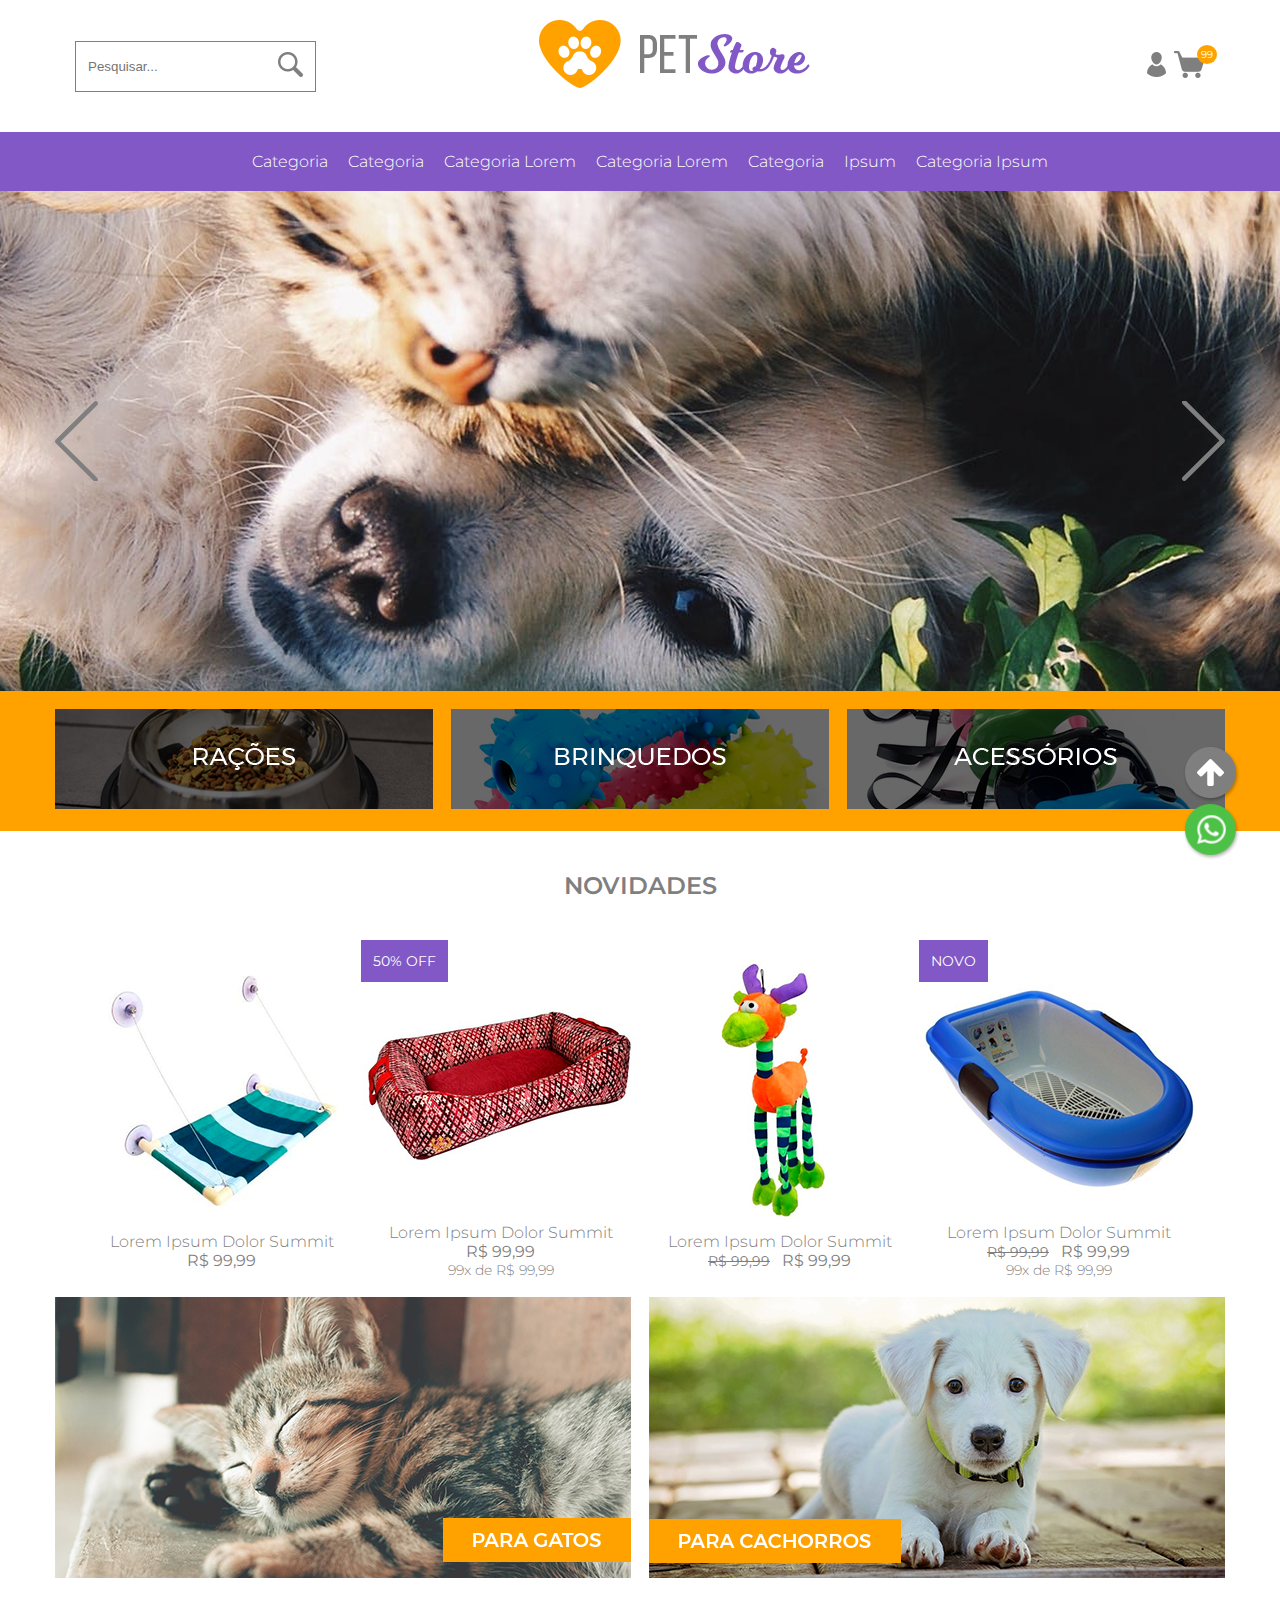
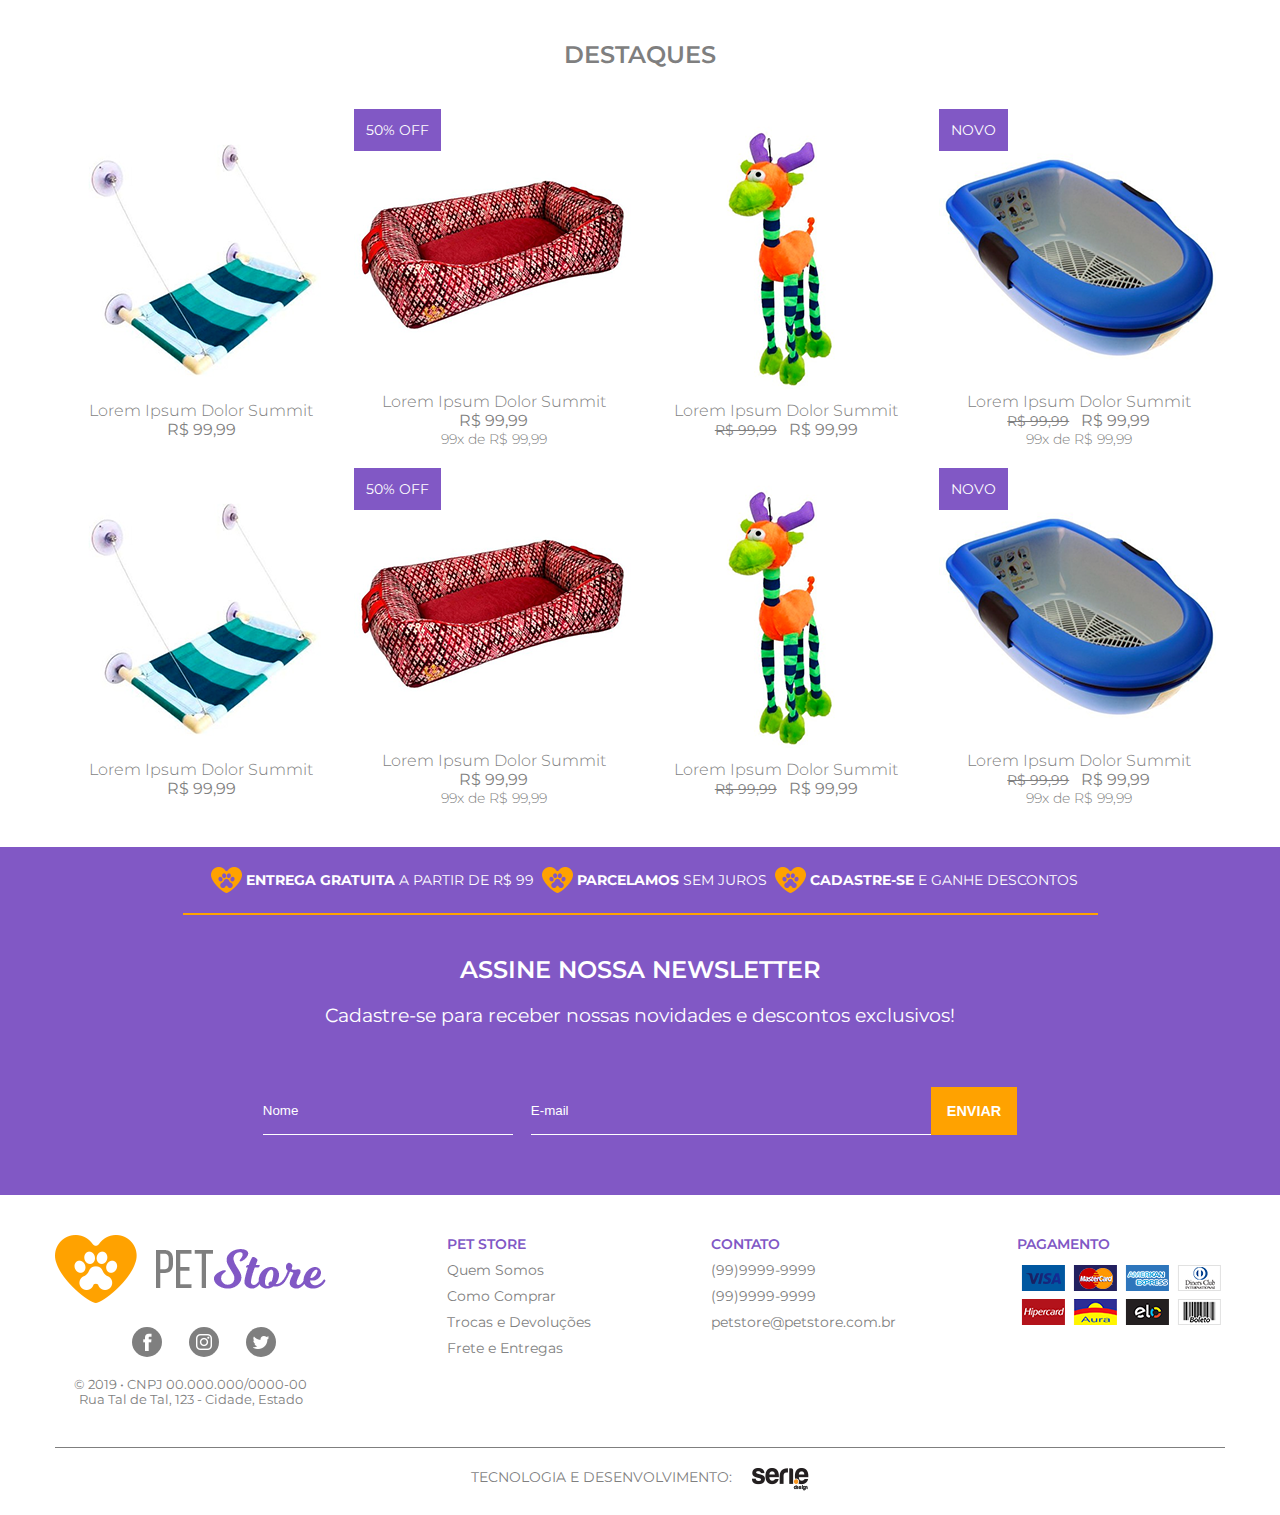
<file: parte1/index.html>
<!DOCTYPE html>
<html lang="pt-BR">
	<head>
		<meta charset="utf-8" />
		<meta http-equiv="x-ua-compatible" content="ie=edge" />
		<title>Pet Store</title>
		<meta name="description" content="" />
		<meta name="viewport" content="width=device-width, initial-scale=1" />
		<link rel="shortcut icon" href="" />
		<link rel="stylesheet" href="css/reset.css" />
		<link rel="stylesheet" href="css/styles.css" />
	</head>

	<body>
		<!-- TODO Check icons hover  -->

		<header>
			<div class="header-top">
				<form action="" class="search">
					<input class="search-input" type="text" placeholder="Pesquisar..." />
					<a href="">
						<img src="./assets/icons/lupa.png" />
					</a>
				</form>
				<div class="align-top">
					<a class="header-top-link" href="">
						<img src="./assets/images/logo.png" />
					</a>
					<div class="icons-right">
						<a href="#">
							<img src="./assets/icons/login.png" />
						</a>
						<div class="wrapper-cart">
							<a href="">
								<img src="./assets/icons/carrinho.png" />
								<div class="cart-itens-count"><span>99</span></div>
							</a>
						</div>
					</div>
				</div>
			</div>
			<div class="wrapper-mobile-menu-icon">
				<img src="./assets/icons/icon-logo.png" alt="" />
				<img
					class="mobile-menu-icon"
					src="./assets/icons/ver mais.png"
					alt=""
				/>
			</div>
			<nav class="menu-container">
				<ul class="menu">
					<li class="menu-item">
						<a class="menu-link" href="">categoria </a>
					</li>
					<li class="menu-item">
						<a class="menu-link" href="">categoria</a>
					</li>
					<li class="menu-item">
						<a class="menu-link" href="">categoria lorem </a>
					</li>
					<li class="menu-item">
						<a class="menu-link" href="">categoria lorem</a>
					</li>
					<li class="menu-item">
						<a class="menu-link" href="">categoria</a>
					</li>
					<li class="menu-item">
						<a class="menu-link" href=""> ipsum</a>
					</li>
					<li class="menu-item">
						<a class="menu-link" href="">categoria ipsum</a>
					</li>
				</ul>
			</nav>
			<div class="carousel">
				<img class="banner" src="./assets/images/banner-full.png" />
				<div class="wrapper-arrow">
					<div class="container-arrows">
						<svg
							class="arrow arrow-left"
							xmlns="http://www.w3.org/2000/svg"
							xmlns:xlink="http://www.w3.org/1999/xlink"
							width="44px"
							height="81px"
						>
							<path
								fill-rule="evenodd"
								fill="currentColor"
								d="M0.662,38.869 L39.092,0.643 C39.997,-0.257 41.448,-0.257 42.353,0.643 C43.258,1.544 43.258,2.986 42.353,3.887 L5.562,40.482 L42.353,77.078 C43.258,77.978 43.258,79.421 42.353,80.321 C41.909,80.763 41.312,81.000 40.731,81.000 C40.151,81.000 39.553,80.779 39.110,80.321 L0.678,42.096 C-0.226,41.212 -0.226,39.752 0.662,38.869 L0.662,38.869 Z"
							/>
						</svg>
						<svg
							class="arrow arrow-right"
							xmlns="http://www.w3.org/2000/svg"
							xmlns:xlink="http://www.w3.org/1999/xlink"
							width="44px"
							height="81px"
						>
							<path
								fill-rule="evenodd"
								fill="currentColor"
								d="M0.662,38.869 L39.092,0.643 C39.997,-0.257 41.448,-0.257 42.353,0.643 C43.258,1.544 43.258,2.986 42.353,3.887 L5.562,40.482 L42.353,77.078 C43.258,77.978 43.258,79.421 42.353,80.321 C41.909,80.763 41.312,81.000 40.731,81.000 C40.151,81.000 39.553,80.779 39.110,80.321 L0.678,42.096 C-0.226,41.212 -0.226,39.752 0.662,38.869 L0.662,38.869 Z"
							/>
						</svg>
					</div>
				</div>
			</div>
			<div class="header-bottom">
				<div class="category">
					<a href="">
						<img src="./assets/images/category/01.png" srcset="" />
					</a>
					<a href="">
						<img src="./assets/images/category/02.png" srcset="" />
					</a>
					<a href="">
						<img src="./assets/images/category/03.png" srcset="" />
					</a>
				</div>
			</div>
		</header>

		<section class="container">
			<h2 class="title">novidades</h2>
			<ul class="list-products">
				<li class="item-product">
					<div class="wrapper-product-image">
						<img src="./assets/images/products/01.png" />
						<div class="wrapper-product-button">
							<button class="button-product-buy">compra rápida</button>
						</div>
					</div>
					<h3 class="product-name">lorem ipsum dolor summit</h3>
					<div class="product-price">
						<p class="procuct-price_active">R$ 99,99</p>
					</div>
				</li>
				<li class="item-product">
					<div class="wrapper-product-image">
						<img src="./assets/images/products/02.png" />
						<div class="wrapper-product-button">
							<button class="button-product-buy">compra rápida</button>
						</div>
						<span class="product-tag"> 50% off</span>
					</div>
					<h3 class="product-name">lorem ipsum dolor summit</h3>
					<div class="product-price">
						<p class="procuct-price_active">R$ 99,99</p>
					</div>
					<p class="product-price_installment">99x de R$ 99,99</p>
				</li>
				<li class="item-product">
					<div class="wrapper-product-image">
						<img src="./assets/images/products/03.png" />
						<div class="wrapper-product-button">
							<button class="button-product-buy">compra rápida</button>
						</div>
					</div>
					<h3 class="product-name">lorem ipsum dolor summit</h3>
					<div class="product-price">
						<p class="product-price_disabled">R$ 99,99</p>
						<p class="procuct-price_active">R$ 99,99</p>
					</div>
				</li>
				<li class="item-product">
					<div class="wrapper-product-image">
						<img src="./assets/images/products/04.png" />
						<div class="wrapper-product-button">
							<button class="button-product-buy">compra rápida</button>
						</div>
						<span class="product-tag">novo</span>
					</div>
					<h3 class="product-name">lorem ipsum dolor summit</h3>
					<div class="product-price">
						<p class="product-price_disabled">R$ 99,99</p>
						<p class="procuct-price_active">R$ 99,99</p>
					</div>
					<p class="product-price_installment">99x de R$ 99,99</p>
				</li>
			</ul>
		</section>
		<div class="category">
			<a href="">
				<img src="./assets/images/category/cats.png" srcset="" />
			</a>
			<a href="">
				<img src="./assets/images/category/dogs.png" srcset="" />
			</a>
		</div>
		<section class="container">
			<h2 class="title">destaques</h2>
			<ul class="list-products">
				<li class="item-product">
					<div class="wrapper-product-image">
						<img src="./assets/images/products/01.png" />
						<div class="wrapper-product-button">
							<button class="button-product-buy">compra rápida</button>
						</div>
					</div>
					<h3 class="product-name">lorem ipsum dolor summit</h3>
					<div class="product-price">
						<p class="procuct-price_active">R$ 99,99</p>
					</div>
				</li>
				<li class="item-product">
					<div class="wrapper-product-image">
						<img src="./assets/images/products/02.png" />
						<div class="wrapper-product-button">
							<button class="button-product-buy">compra rápida</button>
						</div>
						<span class="product-tag"> 50% off</span>
					</div>
					<h3 class="product-name">lorem ipsum dolor summit</h3>
					<div class="product-price">
						<p class="procuct-price_active">R$ 99,99</p>
					</div>
					<p class="product-price_installment">99x de R$ 99,99</p>
				</li>
				<li class="item-product">
					<div class="wrapper-product-image">
						<img src="./assets/images/products/03.png" />
						<div class="wrapper-product-button">
							<button class="button-product-buy">compra rápida</button>
						</div>
					</div>
					<h3 class="product-name">lorem ipsum dolor summit</h3>
					<div class="product-price">
						<p class="product-price_disabled">R$ 99,99</p>
						<p class="procuct-price_active">R$ 99,99</p>
					</div>
				</li>
				<li class="item-product">
					<div class="wrapper-product-image">
						<img src="./assets/images/products/04.png" />
						<div class="wrapper-product-button">
							<button class="button-product-buy">compra rápida</button>
						</div>
						<span class="product-tag">novo</span>
					</div>
					<h3 class="product-name">lorem ipsum dolor summit</h3>
					<div class="product-price">
						<p class="product-price_disabled">R$ 99,99</p>
						<p class="procuct-price_active">R$ 99,99</p>
					</div>
					<p class="product-price_installment">99x de R$ 99,99</p>
				</li>
				<li class="item-product">
					<div class="wrapper-product-image">
						<img src="./assets/images/products/01.png" />
						<div class="wrapper-product-button">
							<button class="button-product-buy">compra rápida</button>
						</div>
					</div>
					<h3 class="product-name">lorem ipsum dolor summit</h3>
					<div class="product-price">
						<p class="procuct-price_active">R$ 99,99</p>
					</div>
				</li>
				<li class="item-product">
					<div class="wrapper-product-image">
						<img src="./assets/images/products/02.png" />
						<div class="wrapper-product-button">
							<button class="button-product-buy">compra rápida</button>
						</div>
						<span class="product-tag"> 50% off</span>
					</div>
					<h3 class="product-name">lorem ipsum dolor summit</h3>
					<div class="product-price">
						<p class="procuct-price_active">R$ 99,99</p>
					</div>
					<p class="product-price_installment">99x de R$ 99,99</p>
				</li>
				<li class="item-product">
					<div class="wrapper-product-image">
						<img src="./assets/images/products/03.png" />
						<div class="wrapper-product-button">
							<button class="button-product-buy">compra rápida</button>
						</div>
					</div>
					<h3 class="product-name">lorem ipsum dolor summit</h3>
					<div class="product-price">
						<p class="product-price_disabled">R$ 99,99</p>
						<p class="procuct-price_active">R$ 99,99</p>
					</div>
				</li>
				<li class="item-product">
					<div class="wrapper-product-image">
						<img src="./assets/images/products/04.png" />
						<div class="wrapper-product-button">
							<button class="button-product-buy">compra rápida</button>
						</div>
						<span class="product-tag">novo</span>
					</div>
					<h3 class="product-name">lorem ipsum dolor summit</h3>
					<div class="product-price">
						<p class="product-price_disabled">R$ 99,99</p>
						<p class="procuct-price_active">R$ 99,99</p>
					</div>
					<p class="product-price_installment">99x de R$ 99,99</p>
				</li>
			</ul>
		</section>
		<section class="container-newsletter">
			<ul class="newsletter-benefits">
				<li>
					<img src="./assets/icons/icon-logo.png" />
					<span><b>entrega gratuita</b> a partir de R$ 99</span>
				</li>
				<li>
					<img src="./assets/icons/icon-logo.png" />
					<span> <b>parcelamos</b> sem juros</span>
				</li>
				<li>
					<img src="./assets/icons/icon-logo.png" />
					<span><b>cadastre-se</b> e ganhe descontos</span>
				</li>
			</ul>
			<h2 class="newsletter-title">assine nossa newsletter</h2>
			<h3 class="newsletter-subtitle">
				Cadastre-se para receber nossas novidades e descontos exclusivos!
			</h3>
			<form class="newsletter-form" action="#">
				<input
					class="input form-input-name"
					type="text"
					placeholder="Nome"
					name=""
					id=""
				/>
				<input
					class="input form-input-email"
					type="text"
					placeholder="E-mail"
					name=""
					id=""
				/>

				<button class="newsletter-form-button">Enviar</button>
			</form>
		</section>
		<footer class="footer">
			<div class="top-footer">
				<div class="socials">
					<a href="">
						<img src="./assets/images/logo.png" />
					</a>
					<ul class="wrapper-socials-icons">
						<li>
							<img src="./assets/icons/socials/facebook.png" />
						</li>
						<li>
							<img src="./assets/icons/socials/instagram.png" />
						</li>
						<li>
							<img src="./assets/icons/socials/twitter.png" />
						</li>
					</ul>
					<p>© 2019 • CNPJ 00.000.000/0000-00</p>
					<p>Rua Tal de Tal, 123 - Cidade, Estado</p>
				</div>
				<nav class="footer-nav">
					<h3>pet store</h3>
					<ul>
						<li><a href="">Quem Somos</a></li>
						<li><a href="">Como Comprar</a></li>
						<li><a href="">Trocas e Devoluções</a></li>
						<li><a href="">Frete e Entregas</a></li>
					</ul>
				</nav>
				<div class="contacts">
					<h3>contato</h3>
					<a href="tel:+9999-9999">
						<p>(99)9999-9999</p>
					</a>
					<a href="tel:+9999-9999">
						<p>(99)9999-9999</p>
					</a>

					<a href="mailto:petstore@petstore.com.br">
						<p>petstore@petstore.com.br</p>
					</a>
				</div>
				<div class="card-flags">
					<h3>pagamento</h3>
					<ul>
						<li><img src="./assets/images/flags/visa.png" /></li>
						<li><img src="./assets/images/flags/mastercard.png" /></li>
						<li><img src="./assets/images/flags/american.png" /></li>
						<li><img src="./assets/images/flags/dinersclub.png" /></li>
					</ul>
					<ul>
						<li>
							<img src="./assets/images/flags/hipercard.png" />
						</li>
						<li><img src="./assets/images/flags/aura.png" /></li>
						<li><img src="./assets/images/flags/elo.png" /></li>
						<li><img src="./assets/images/flags/boleto.png" /></li>
					</ul>
				</div>
			</div>
			<div class="bottom-footer">
				<p>tecnologia e desenvolvimento:</p>
				<a class="serie-link" href="https://seriedesign.com.br/">
					<img src="./assets/images/logo-seri.e.png" />
				</a>
			</div>
		</footer>
		<div class="float-buttons">
			<img src="./assets/icons/seta.png" alt="" />
			<img src="./assets/icons/whats-app.png" alt="" />
		</div>
	</body>
	<script src="js/script.js" type="text/javascript"></script>
</html>
</file>
<file: parte1/css/styles.css>
/* Coloque o CSS neste arquivo */
@import url("https://fonts.googleapis.com/css2?family=Montserrat:wght@300;400;600&display=swap");

:root {
	--main-primary-color: #ffa200;
	--main-secundary-color: #8158c5;
	--main-dark-color: #7f7f7f;
	--main-light-color: #ffffff;
	--main-width-large: 1170px;
	--main-width-destop: 1024px;
	--main-width-tablet: 768px;
	--main-width-mobile: 520px;
	--main-font-weight-light: 300;
	--main-font-weight-medium: 400;
	--main-font-weight-semi-bold: 600;
	--main-transition-time-short: 0.3s;
}

body {
	font-family: "Montserrat", sans-serif;
	background-color: var(--main-light-color);
	color: var(--main-dark-color);
	max-width: 100vw;
}
.header-top {
	display: flex;
	align-items: center;
	margin: 0 auto;
	max-width: var(--main-width-large);
	padding: 20px;
	background-color: var(--main-light-color);
}

.header-top-link {
	/* width: 200px; */
	margin-bottom: 20px;
	margin-left: 25%;
}
.align-top {
	display: flex;
	width: 100%;
	flex-grow: 2;
	justify-content: space-between;
}
.search {
	display: flex;
	align-items: center;
	justify-content: space-between;
	border: 1px solid var(--main-dark-color);
	padding: 10px 12px;
	width: 300px;
}
.search-input {
	background-color: transparent;
	border: none;
	padding: 0;
	outline: none;
}
.icons-right {
	display: inline-flex;
	align-items: center;
}

.wrapper-cart {
	margin-left: 8px;
	position: relative;
}

.cart-itens-count {
	position: absolute;
	top: -6px;
	right: -12px;
	font-size: 0.6rem;
	background-color: var(--main-primary-color);
	font-weight: var(--main-font-weight-medium);
	border-radius: 50%;
	padding: 4px;
	color: var(--main-light-color);
}
.menu-container {
	background-color: var(--main-secundary-color);
	display: flex;
	justify-content: center;
	width: 100%;
}
.wrapper-mobile-menu-icon {
	display: none;
}
.mobile-menu-icon {
	display: none;
}
.menu {
	display: flex;
	justify-content: space-between;
	padding: 20px 40px;
	max-width: var(--main-width-large);
}
.menu-item a {
	color: var(--main-light-color);
	text-decoration: none;
	text-transform: capitalize;
	font-weight: var(--main-font-weight-light);
	transition: color var(--main-transition-time-short) ease-in-out;
	margin-left: 20px;
}
.menu-item a:hover {
	color: var(--main-primary-color);
}

.nav {
	display: flex;
	justify-content: flex-end;
}
.carousel {
	position: relative;
	display: flex;
	flex-direction: column;
	height: 500px;
	width: 100%;
}

.banner {
	height: 500px;
	object-fit: cover;
}
.wrapper-arrow {
	position: absolute;
	width: 100%;
	height: 100%;
	padding: 0px 20px;
}
.container-arrows {
	display: flex;
	max-width: var(--main-width-large);
	height: 100%;
	align-items: center;
	justify-content: space-between;
	margin: 0 auto;
}

.arrow {
	height: 80px;
	z-index: 999;
	cursor: pointer;
	color: var(--main-dark-color);
	transition: color var(--main-transition-time-short) ease-in-out;
}

.arrow:hover {
	color: var(--main-primary-color);
}

.arrow-right {
	transform: rotate(180deg);
}

.header-bottom {
	width: 100%;
	background-color: var(--main-primary-color);
}
.category {
	max-width: var(--main-width-large);
	margin: 0 auto;
	height: 100%;
	display: flex;
	align-items: center;
	flex-wrap: wrap;
	justify-content: space-between;
	padding: 18px 0px;
}
.category img {
	transition: opacity var(--main-transition-time-short) ease-in-out;
}
.category img:hover {
	opacity: 0.9;
}
.container {
	display: flex;
	justify-content: center;
	margin-top: 40px;
	flex-direction: column;
	align-items: center;
}
.title {
	display: flex;
	justify-content: center;
	text-transform: uppercase;
	margin-bottom: 20px;
	font-weight: var(--main-font-weight-semi-bold);
}
.list-products {
	max-width: var(--main-width-large);
	display: flex;
	justify-content: space-around;
	align-items: center;
	flex-wrap: wrap;
}
.item-product {
	text-align: center;
	margin-top: 20px;
}
.wrapper-product-image {
	position: relative;
}

.product-tag {
	position: absolute;
	top: 0;
	left: 0;
	font-size: 0.9rem;
	background-color: var(--main-secundary-color);
	color: var(--main-light-color);
	padding: 12px;
	text-transform: uppercase;
}
.wrapper-product-button {
	position: absolute;
	display: flex;
	background-color: var(--main-secundary-color);
	top: 0;
	left: 0;
	width: 100%;
	height: 100%;
	justify-content: center;
	align-items: center;
	opacity: 0;
	transition: var(--main-transition-time-short) ease-in-out;
}
.wrapper-product-button:hover {
	opacity: 1;
	background-color: #8258c575;
}

.button-product-buy {
	font-size: 0.9rem;
	background-color: var(--main-primary-color);
	border: none;
	color: var(--main-light-color);
	font-weight: var(--main-font-weight-semi-bold);
	padding: 16px 16px;
	text-transform: uppercase;
}
.button-product-buy:hover {
	cursor: pointer;
}

.product-name {
	font-size: 1rem;
	margin: 0 auto;
	font-weight: var(--main-font-weight-light);
	text-transform: capitalize;
}
.product-price {
	display: flex;

	justify-content: center;
	align-items: center;
}
.product-price_disabled {
	margin-right: 12px;
	font-size: 0.9rem;
	text-decoration: line-through;
}

.product-price_installment {
	font-weight: var(--main-font-weight-light);
	font-size: 0.9rem;
}
.container-newsletter {
	margin-top: 40px;
	display: flex;
	background-color: var(--main-secundary-color);
	justify-content: center;
	align-items: center;
	flex-direction: column;
	padding-bottom: 60px;
}
.newsletter-benefits {
	display: flex;
	align-items: center;
	justify-content: space-between;
	color: var(--main-light-color);
	max-width: var(--main-width-large);
	padding: 20px 20px;
	border-bottom: 2px solid var(--main-primary-color);
}
.newsletter-benefits li {
	display: flex;
	align-items: center;
	margin-left: 8px;
}
.newsletter-benefits li span {
	margin-left: 4px;
	text-transform: uppercase;
	font-size: 0.9rem;
}
.newsletter-title {
	margin-top: 40px;
	font-style: 2rem;
	color: var(--main-light-color);
	text-transform: uppercase;
	font-weight: var(--main-font-weight-semi-bold);
}

.newsletter-subtitle {
	margin-top: 20px;
	color: var(--main-light-color);
	margin-bottom: 60px;
}
.newsletter-form {
	display: flex;
}
.newsletter-form input {
	padding: 12px 0px;
	background-color: var(--main-secundary-color);
	color: var(--main-light-color);
	border: none;
	border-bottom: 1px solid var(--main-light-color);
}
.newsletter-form input::placeholder {
	color: var(--main-light-color);
	display: flex;
}
.newsletter-form-button {
	font-size: 0.9rem;
	background-color: var(--main-primary-color);
	border: none;
	color: var(--main-light-color);
	font-weight: var(--main-font-weight-semi-bold);
	padding: 16px 16px;
	text-transform: uppercase;
}
.newsletter-form-button:hover {
	cursor: pointer;
}
.form-input-name {
	width: 250px;
	outline: none;
}
.form-input-email {
	margin-left: 18px;
	width: 400px;
	outline: none;
}

.footer {
	width: 100%;
	font-size: 0.9rem;
	margin-top: 40px;
}
.top-footer {
	display: flex;
	width: 100%;
	margin: 0 auto;
	max-width: var(--main-width-large);

	justify-content: space-between;
	border-bottom: 1px solid var(--main-dark-color);
	padding-bottom: 40px;
}
.socials {
	display: flex;
	flex-direction: column;
	align-items: center;
	justify-content: center;
}

.socials p {
	font-size: 0.8rem;
}
.wrapper-socials-icons {
	display: flex;
	justify-content: center;
}
.wrapper-socials-icons li {
	display: flex;
	margin: 20px 0px;
	background-color: var(--main-dark-color);
	display: inline-flex;

	justify-content: center;
	align-items: center;
	width: 30px;
	height: 30px;
	padding: 7px;
	border-radius: 50%;
	margin-left: 27px;
	transition: background-color var(--main-transition-time-short) ease-in-out;
}

.wrapper-socials-icons li:hover {
	background-color: var(--main-primary-color);
	cursor: pointer;
}

.footer h3 {
	font-size: 0.9rem;
	text-transform: uppercase;
	font-weight: var(--main-font-weight-semi-bold);
	color: var(--main-secundary-color);
	margin-bottom: 8px;
}
.footer-nav {
}
.footer-nav li {
	margin-bottom: 8px;
}
.footer-nav li a {
	text-decoration: none;
	margin-bottom: 8px;
	color: var(--main-dark-color);
	transition: color var(--main-transition-time-short) ease-in-out;
}
.footer-nav li a:hover {
	color: var(--main-primary-color);
}

.contacts a {
	text-decoration: none;
	color: inherit;
	transition: color var(--main-transition-time-short) ease-in-out;
}
.contacts a:hover {
	color: var(--main-primary-color);
}
.contacts p {
	margin-bottom: 8px;
}
.card-flags {
	display: flex;
	flex-direction: column;
}

.card-flags ul {
	display: flex;
}
.card-flags ul li {
	display: flex;
	margin: 4px;
}
.bottom-footer {
	display: flex;
	padding: 20px 0px;
	justify-content: center;
}
.bottom-footer p {
	text-transform: uppercase;
	margin-right: 20px;
}
.float-buttons {
	position: fixed;
	bottom: 0;
	right: 0;
	margin-right: 40px;
	margin-bottom: 40px;
	display: flex;
	flex-direction: column;
}
.float-buttons img {
	transition: var(--main-transition-time-short) ease;
}
.float-buttons img:hover {
	cursor: pointer;
	transform: scale(1.1);
}

/* queries */
@media (min-width: 1024px) {
	.menu-container {
		display: flex !important;
	}
}
@media (max-width: 1170px) {
	.category {
		flex-direction: column;
		align-items: center;
	}
	.top-footer {
		padding-left: 40px;
		padding-right: 40px;
	}
}
@media (max-width: 1024px) {
	.newsletter-benefits {
		padding: 20px 0px;
		flex-direction: column;
	}
	.newsletter-benefits li {
		margin: 20px 0px;
	}

	.newsletter-subtitle {
		padding: 0px 40px;
		text-align: center;
	}
	.newsletter-form {
		display: flex;
		flex-direction: column;
	}

	.newsletter-form-button {
		padding: 16px 16px;
		text-transform: uppercase;
	}

	.form-input-name {
		width: 350px;
		margin-bottom: 40px;
	}
	.form-input-email {
		margin-left: 0px;
		width: 350px;
		margin-bottom: 40px;
	}
	.container-arrows {
		padding: 0px 10px;
	}
	.header-top {
		flex-direction: row;
	}
	.header-top {
		flex-direction: column-reverse;
	}
	.align-top {
		flex-grow: 0;
	}
	.header-top-link {
		margin-left: 0px;
	}
	.wrapper-mobile-menu-icon {
		/* height: 40px; */
		display: flex;
		align-items: center;
		justify-content: space-between;
		width: 100%;
		padding: 20px;
		background-color: var(--main-secundary-color);
	}
	.menu-container {
		flex-direction: column;
		display: none;
	}
	.mobile-menu-icon {
		display: inline-block;
	}
	.mobile-menu-icon:hover {
		cursor: pointer;
	}
	.menu {
		flex-direction: column;
		justify-content: space-between;
		padding: 20px 40px;
	}
	.menu-item {
		padding: 10px 0px;
		border-bottom: 1px solid var(--main-dark-color);
	}
}
@media (max-width: 768px) {
	.carousel {
		height: 300px;
	}
	.wrapper-arrow {
		display: none;
	}
	.top-footer {
		flex-direction: column;
	}
	.socials {
		margin-bottom: 12px;
	}
	.header-top {
		flex-direction: column-reverse;
	}
}
@media (max-width: 520px) {
	.newsletter-benefits li {
		padding: 0px 40px;
	}
	.form-input-name {
		width: 250px;
	}
	.form-input-email {
		width: 250px;
	}
	.newsletter-title {
		text-align: center;
	}
	.carousel {
		height: 200px;
	}
	.bottom-footer {
		flex-direction: column;
		align-items: center;
	}
	.header-top {
		flex-direction: column-reverse;
	}
	.header-top-link {
		width: 200px;
	}
	.serie-link {
		margin-top: 20px;
	}
}
</file>
